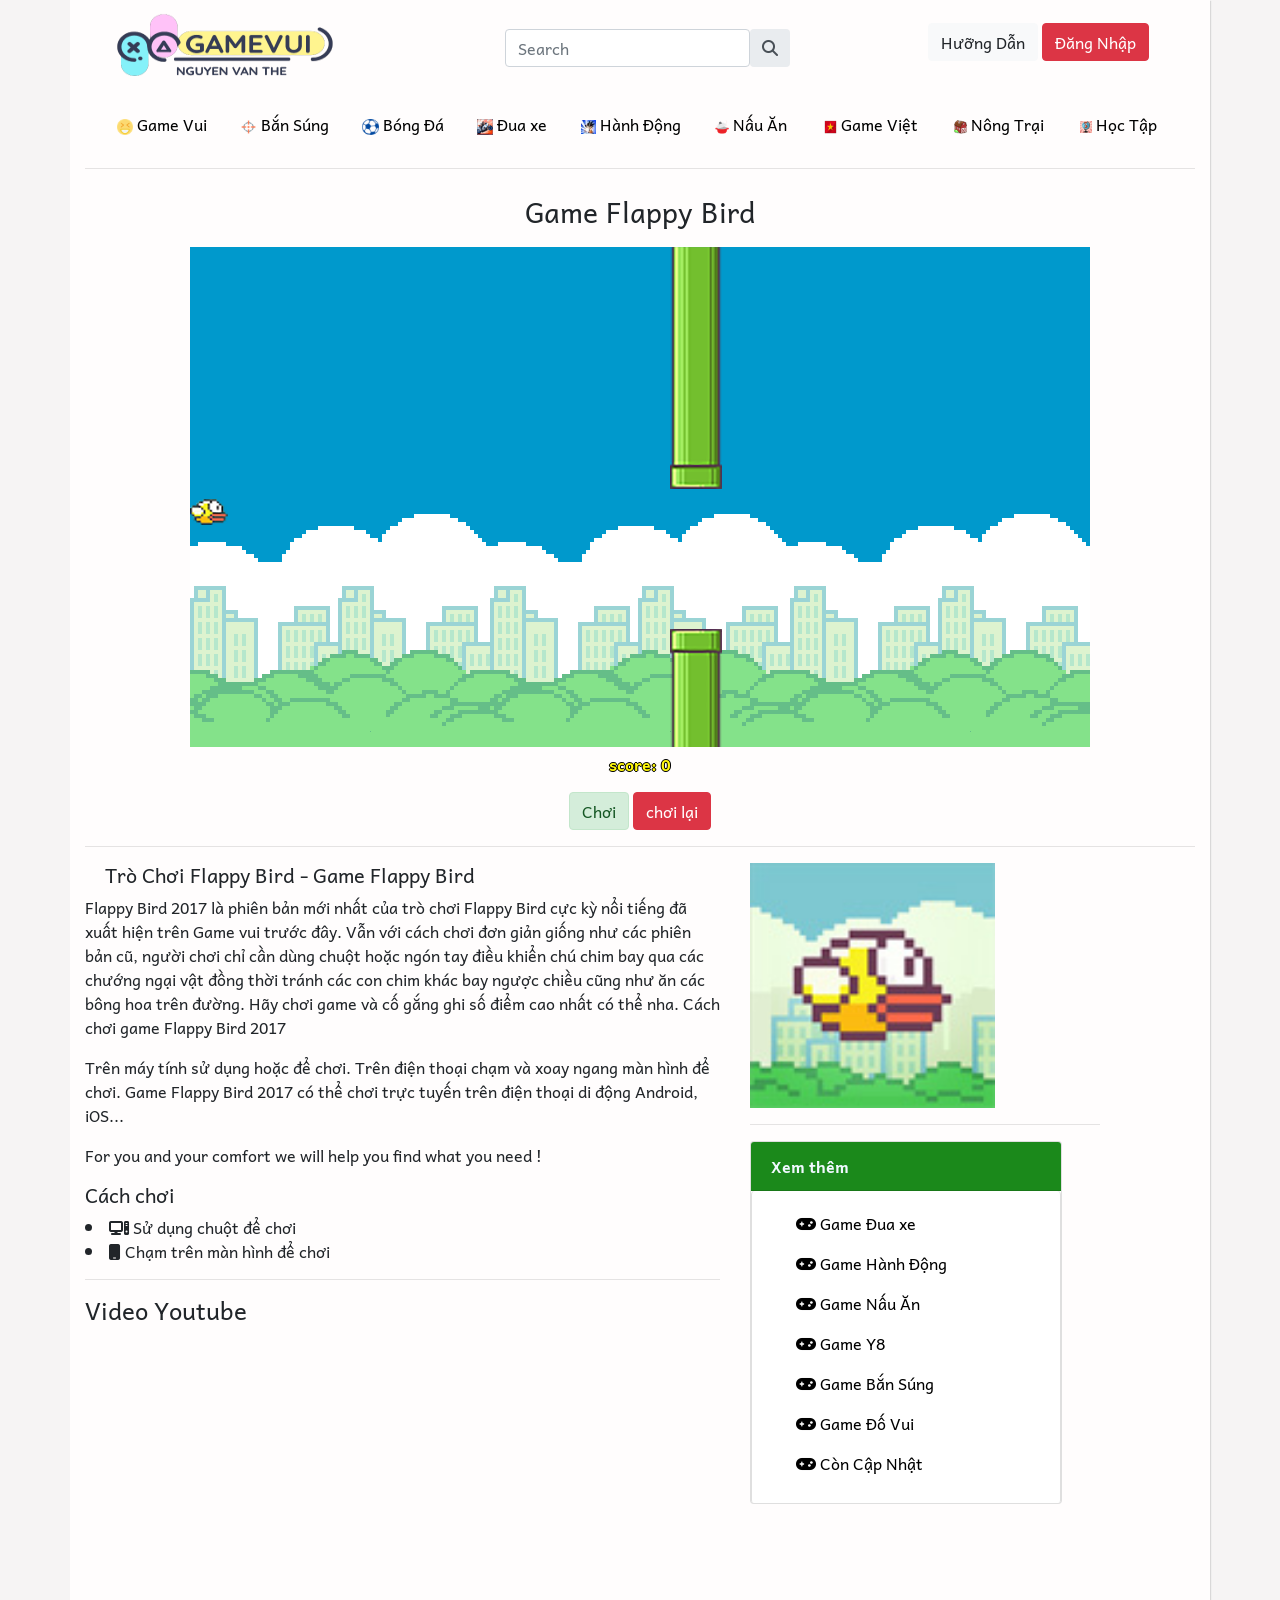
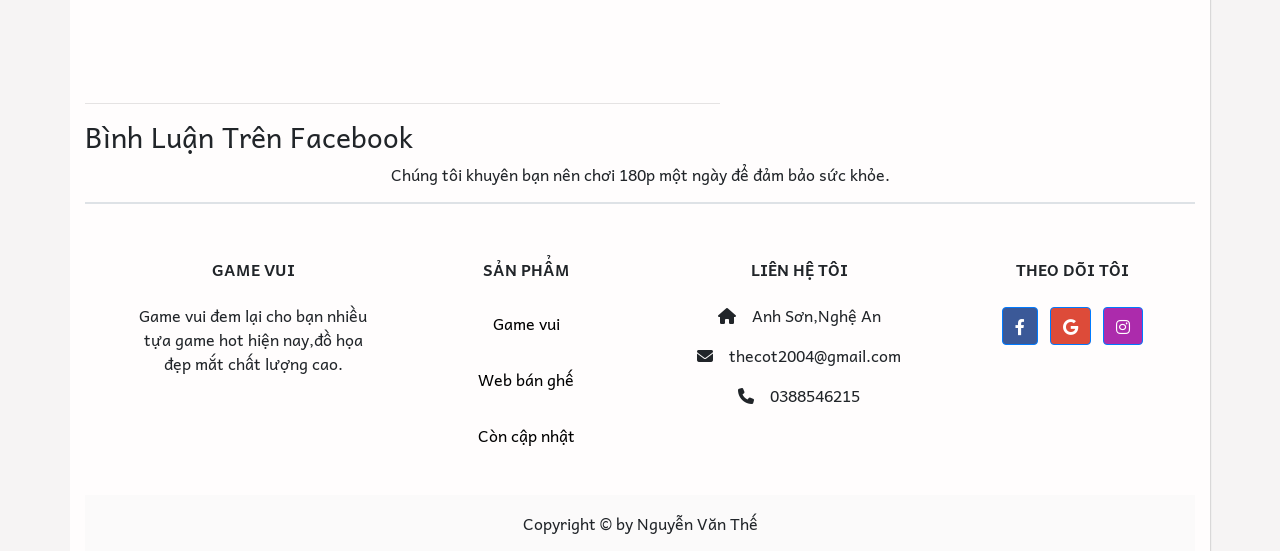
<file: index.html>
<!DOCTYPE html>
<html lang="en">

<head>
    <meta charset="UTF-8">
    <meta http-equiv="X-UA-Compatible" content="IE=edge">
    <meta name="viewport" content="width=device-width, initial-scale=1.0">
    <title>game</title>
    <link rel="stylesheet" href="fontasomewre/css/all.css">
    <link rel="stylesheet" href="fontasomewre/css/all.min.css">
    <link rel="stylesheet" href="https://cdn.jsdelivr.net/npm/bootstrap@4.6.2/dist/css/bootstrap.min.css"
        integrity="sha384-xOolHFLEh07PJGoPkLv1IbcEPTNtaed2xpHsD9ESMhqIYd0nLMwNLD69Npy4HI+N" crossorigin="anonymous">
    <link rel="stylesheet" href="style.css">
    <link rel="stylesheet" href="search.css">

    <link rel="preconnect" href="https://fonts.googleapis.com">
    <link rel="preconnect" href="https://fonts.gstatic.com" crossorigin>
    <link rel="preconnect" href="https://fonts.googleapis.com">
    <link rel="preconnect" href="https://fonts.gstatic.com" crossorigin>
    <link
        href="https://fonts.googleapis.com/css2?family=Andika&family=Inter+Tight&family=Roboto&family=Rubik:wght@300&display=swap"
        rel="stylesheet">
</head>
<style>
    body {
        font-family: 'Andika', sans-serif;
    }

    header {}


    .container {
        box-shadow: 1px 1px 1px rgba(196, 196, 196, 0.575);
        background-color: #fffdfd;
    }

    .container-fluid {
        background-color: #f6f4f4;
    }

    .ul li {
        text-decoration: none;
        list-style: none;
    }

    .diem {
    
      
    
        color: rgb(255, 247, 12);
        text-shadow: -1px 0 black, 0 1px black, 1px 0 black, 0 -1px black;
        text-align: center;
        font-weight: bolder;
    }
    

    body {
        -webkit-touch-callout: none;
        -webkit-user-select: none;
        -moz-user-select: none;
        -ms-user-select: none;
        -o-user-select: none;
        user-select: none;
    }
</style>

<body>


    <div class="container-fluid">
        <div class="container">

            <header>
                <!-- Image and text -->
                <nav class="navbar navbar-light ">
                    <a class="navbar-brand" href="#">
                        <img src="logo3.png" width="250" height="70" class="d-inline-block align-top" alt="">

                    </a>
                    <div class="input-group-append"> <input type="search" class="form-control rounded"
                            placeholder="Search" aria-label="Search" aria-describedby="search-addon" /> <span
                            class="input-group-text border-0" id="search-addon"> <i class="fas fa-search"></i> </span>
                    </div>

                    <div class="hahah" style="margin-right: 30px;margin-bottom: 12px;">
                        <button type="button" class="btn btn-light" href=""></a>Hưỡng Dẫn</button>
                        <button type="button" class="btn btn-danger" href=""></a>Đăng Nhập</button>
                    </div>
                </nav>
                <nav class="navbar navbar-expand-lg ">
                    <div class="collapse navbar-collapse" id="navbarNav">
                        <ul class="navbar-nav">
                            <li class="nav-item">
                                <a class="nav-link" href="#"><img src="vui.png" alt="" width="17%"> Game Vui</a>
                            </li>

                            <li class="nav-item">
                                <a class="nav-link" href="#"><img src="sung.png" alt="" width="18%"> Bắn Súng</a>
                            </li>
                            <li class="nav-item">
                                <a class="nav-link" href="#"><img src="bong.png" alt="" width="20%"> Bóng Đá</a>
                            </li>
                            <li class="nav-item">
                                <a class="nav-link" href="#"><img src="xe.png" alt="" width="22%"> Đua xe</a>
                            </li>
                            <li class="nav-item">
                                <a class="nav-link" href="#"><img src="hanhdong.jpg" alt="" width="14%"> Hành Động</a>
                            </li>
                            <li class="nav-item">
                                <a class="nav-link" href="#"><img src="nauan.png" alt="" width="18%"> Nấu Ăn</a>
                            </li>
                            <li class="nav-item">
                                <a class="nav-link" href="#"><img src="viet.png" alt="" width="14%"> Game Việt</a>
                            </li>
                            <li class="nav-item">
                                <a class="nav-link" href="#"><img src="trai.png" alt="" width="14%"> Nông Trại</a>
                            </li>
                            <li class="nav-item">
                                <a class="nav-link" href="#"><img src="hoc.png" alt="" width="14%"> Học Tập</a>
                            </li>
                        </ul>
                </nav>

            </header>
            <hr>
            <div class="main" style="text-align: center;">
                <h3 style="padding: 10px 5px;">Game Flappy Bird</h3>
                <canvas id="gamezone" width="900" height="500"></canvas>
                <p class="diem" id="score">score: 0</p>
                <form>
                    <input type="button" class="btn alert-success" value="Chơi" onclick="history.go(0)">

                    <input type="button" class="btn btn-danger" value="chơi lại" onclick="history.go(0)">
                </form>

            </div>
            <hr>
            <div class="row">
                <div class="col-md-7">
                    <h5 style="padding: 0px 20px;">Trò Chơi Flappy Bird - Game Flappy Bird</h5>
                    <p>
                        Flappy Bird 2017 là phiên bản mới nhất của trò chơi Flappy Bird cực kỳ nổi tiếng đã xuất hiện
                        trên
                        Game
                        vui trước đây. Vẫn với cách chơi đơn giản giống như các phiên bản cũ, người chơi chỉ cần dùng
                        chuột
                        hoặc
                        ngón tay điều khiển chú chim bay qua các chướng ngại vật đồng thời tránh các con chim khác bay
                        ngược
                        chiều cũng như ăn các bông hoa trên đường. Hãy chơi game và cố gắng ghi số điểm cao nhất có thể
                        nha.
                        Cách chơi game Flappy Bird 2017
                    </p>
                    <p>
                        Trên máy tính sử dụng hoặc để chơi.
                        Trên điện thoại chạm và xoay ngang màn hình để chơi.
                        Game Flappy Bird 2017 có thể chơi trực tuyến trên điện thoại di động Android, iOS...
                    </p>
                    <p>
                        For you and your comfort we will help you find what you need !
                    </p>

                    <div class="fb-like" data-href="https://www.facebook.com/thecot.haha" data-width="100%"
                        data-layout="standard" data-action="like" data-size="small" data-share="true"></div>
                    <h5>Cách chơi</h5>
                    <li> <i class="fa-solid fa-computer"></i> Sử dụng chuột để chơi</li>
                    <li> <i class="fa-sharp fa-solid fa-mobile"></i> Chạm trên màn hình để chơi</li>
                    <hr>
                    <h4>Video Youtube</h4>
                    <iframe width="620" height="350" src="https://www.youtube.com/embed/FMVFmEuWz3E"
                        title="Game DỄ nhất mà tôi từng chơi | Flappy Bird" frameborder="0"
                        allow="accelerometer; autoplay; clipboard-write; encrypted-media; gyroscope; picture-in-picture"
                        allowfullscreen></iframe>
                    <hr>
                    <h3>Bình Luận Trên Facebook</h3>
                    <div class="fb-comments" data-href="https://gamevui.vn/" data-width="100%" data-numposts="7"></div>

                </div>
                <div class="col-md-4">
                    <img src="anh3.jpg" alt="" width="70%">

                    <hr>
                    <div class="card " style="width: 19.5rem; ">
                        <div class="card-header"
                            style="background-color: rgb(27, 137, 27); color: aliceblue; font-weight: bolder;">
                            Xem thêm
                        </div>
                        <ul class="list-group list-group-item"
                            style="padding-bottom: 20px;color: aliceblue; list-style: none;">
                            <li class="nav-item">
                                <a class="nav-link" href="#"><i class="fa-solid fa-gamepad"></i> Game Đua xe</a>
                            </li>
                            <li class="nav-item">
                                <a class="nav-link" href="#"><i class="fa-solid fa-gamepad"></i> Game Hành Động</a>
                            </li>
                            <li class="nav-item">
                                <a class="nav-link" href="#"><i class="fa-solid fa-gamepad"></i> Game Nấu Ăn</a>
                            </li>
                            <li class="nav-item">
                                <a class="nav-link" href="#"><i class="fa-solid fa-gamepad"></i> Game Y8</a>
                            </li>
                            <li class="nav-item">
                                <a class="nav-link" href="#"><i class="fa-solid fa-gamepad"></i> Game Bắn Súng</a>
                            </li>
                            <li class="nav-item">
                                <a class="nav-link" href="#"><i class="fa-solid fa-gamepad"></i> Game Đố Vui</a>
                            </li>
                            <li class="nav-item">
                                <a class="nav-link" href="#"><i class="fa-solid fa-gamepad"></i> Còn Cập Nhật</a>
                            </li>
                        </ul>
                    </div>
                </div>
            </div>
            <p class="text-center">Chúng tôi khuyên bạn nên chơi 180p một ngày để đảm bảo sức khỏe.</p>
            <hr class="border">





            <footer class="text-center text-lg-start" style="background-color: #fffdfd;">
                <!-- Grid container -->
                <div class=" p-4 pb-0">
                    <!-- Section: Links -->
                    <section class="">
                        <!--Grid row-->
                        <div class="row">
                            <!-- Grid column -->
                            <div class="col-md-3 col-lg-3 col-xl-3 mx-auto mt-3">
                                <h6 class="text-uppercase mb-4 font-weight-bold">
                                    Game Vui
                                </h6>
                                <p>
                                    Game vui đem lại cho bạn nhiều tựa game hot hiện nay,đồ họa đẹp mắt chất lượng cao.
                                </p>
                            </div>
                            <!-- Grid column -->

                            <hr class="w-100 clearfix d-md-none" />

                            <!-- Grid column -->
                            <div class="col-md-2 col-lg-2 col-xl-2 mx-auto mt-3">
                                <h6 class="text-uppercase mb-4 font-weight-bold">Sản Phẩm</h6>
                                <p>
                                    <a class="nav-link" href="#">Game vui</a>
                                </p>
                                <p>
                                    <a class="nav-link" href="#">Web bán ghế</a>
                                </p>
                                <p>
                                    <a class="nav-link" href="#">Còn cập nhật</a>
                                </p>

                            </div>
                            <!-- Grid column -->

                            <hr class="w-100 clearfix d-md-none" />
                            <!-- Grid column -->
                            <hr class="w-100 clearfix d-md-none" />

                            <!-- Grid column -->
                            <div class="col-md-4 col-lg-3 col-xl-3 mx-auto mt-3">
                                <h6 class="text-uppercase mb-4 font-weight-bold">Liên hệ tôi</h6>
                                <p><i class="fas fa-home mr-3"></i>Anh Sơn,Nghệ An</p>
                                <p><i class="fas fa-envelope mr-3"></i>thecot2004@gmail.com </p>
                                <p><i class="fas fa-phone mr-3"></i>0388546215</p>
                            </div>
                            <!-- Grid column -->

                            <!-- Grid column -->
                            <div class="col-md-3 col-lg-2 col-xl-2 mx-auto mt-3">
                                <h6 class="text-uppercase mb-4 font-weight-bold">Theo dõi tôi</h6>

                                <!-- Facebook -->
                                <a class="btn btn-primary btn-floating m-1" style="background-color: #3b5998"
                                    href="https://www.facebook.com/thecot.haha" role="button"><i
                                        class="fab fa-facebook-f"></i></a>



                                <!-- Google -->
                                <a class="btn btn-primary btn-floating m-1" style="background-color: #dd4b39"
                                    href="https://www.youtube.com/channel/UCXW4ERYTcLqAjxJQsUSi8tg" role="button"><i
                                        class="fab fa-google"></i></a>

                                <!-- Instagram -->
                                <a class="btn btn-primary btn-floating m-1" style="background-color: #ac2bac"
                                    href="https://www.instagram.com/thecot07/" role="button"><i
                                        class="fab fa-instagram"></i></a>


                            </div>
                        </div>
                        <!--Grid row-->
                    </section>
                    <!-- Section: Links -->
                </div>
                <!-- Grid container -->

                <!-- Copyright -->
                <div class="text-center p-3" style="background-color: rgba(236, 236, 236, 0.2)">
                    Copyright &copy; by Nguyễn Văn Thế
                </div>
                <!-- Copyright -->
            </footer>
            <!-- Footer -->
        </div>

    </div>
</body>
<script src="main.js"></script>
<script src="header.js"></script>

<div id="fb-root"></div>
<script async defer crossorigin="anonymous"
    src="https://connect.facebook.net/vi_VN/sdk.js#xfbml=1&version=v15.0&appId=592013982506068&autoLogAppEvents=1"
    nonce="W2XmG7zL"></script>

</html>
</file>
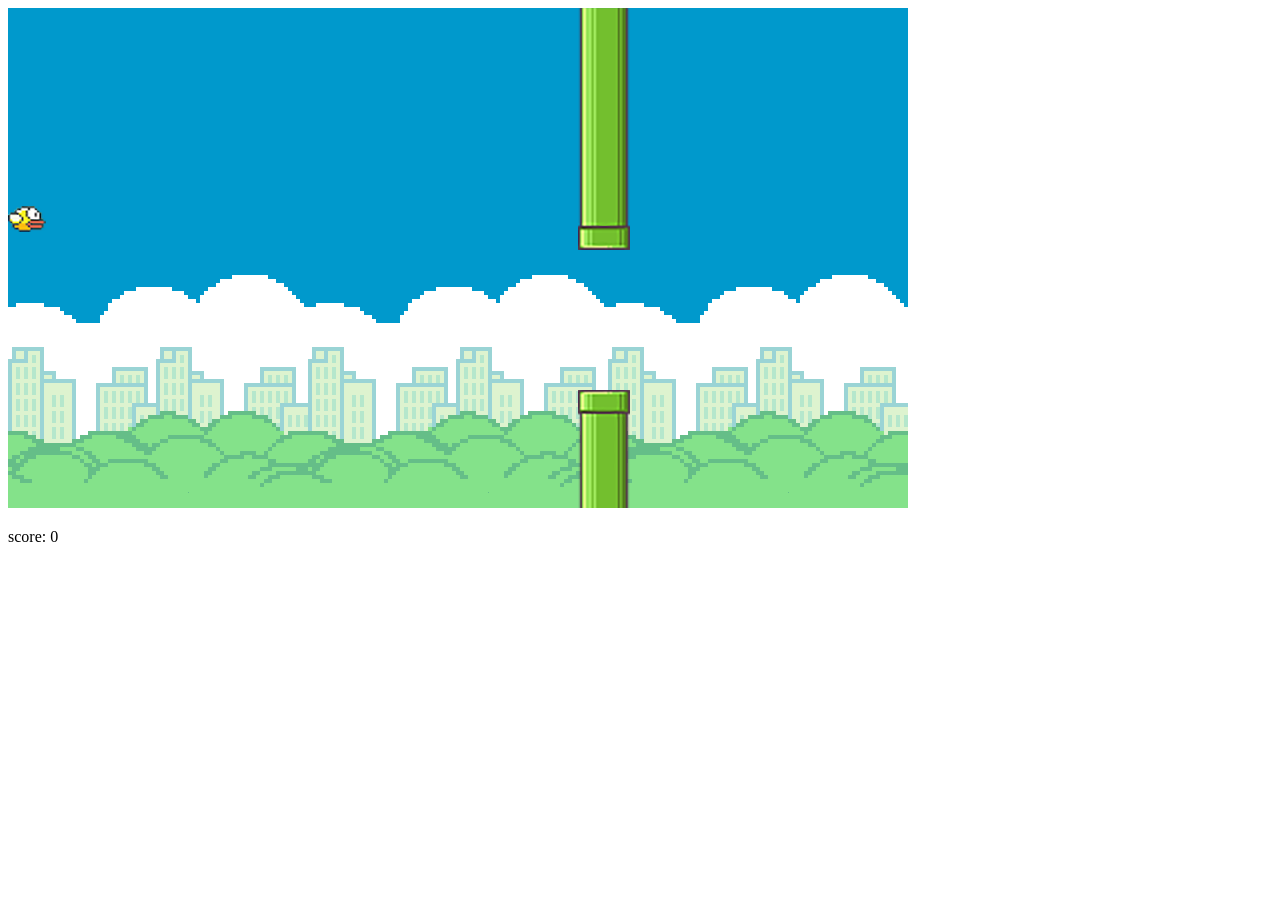
<file: game.html>
<!DOCTYPE html>
<html lang="en">
<head>
    <meta charset="UTF-8">
    <meta name="viewport" content="width=device-width, initial-scale=1.0">
    <title>game con chim</title>
</head>
<body>
    <canvas id="gamezone" width="900" height="500"></canvas>
    <p id="score">score: </p>
</body>
<script src="main.js"></script>
</html>
</file>
<file: style.css>
.nav-link{
    margin: 0px 8px;
    color: black;
    
}


ul li :hover{
    color: orange;

}

.form{
    
   padding-top: 40px;
}

@media only screen and (max-width: 768px) {
    /* For mobile phones: */
  canvas{
    width: 100%;
  }
  iframe{
    width: 100%;
  }
  .hahah{
    display: none;
  }
  }
</file>
<file: search.css>
.search {
  width: 140%;
  position: relative;
  display: flex;
}

.searchTerm {
  width: 140%;
  border: 3px solid #00B4CC;
  border-right: none;
  padding: 5px;
  height: 36px;
  border-radius: 5px 0 0 5px;
  outline: none;
  color: #9DBFAF;
}

.searchTerm:focus{
  color: #00B4CC;
}

.searchButton {
  width: 100px;
  height: 36px;
  border: 1px solid #00B4CC;
  background: #00B4CC;
  text-align: center;
  color: #fff;
  border-radius: 0 5px 5px 0;
  cursor: pointer;
  font-size: 20px;
}

.wrap{
  width: 30%;
  position: absolute;
  top: 43%;
  left: 43%;
  transform: translate(-50%, -50%);
}
</file>
